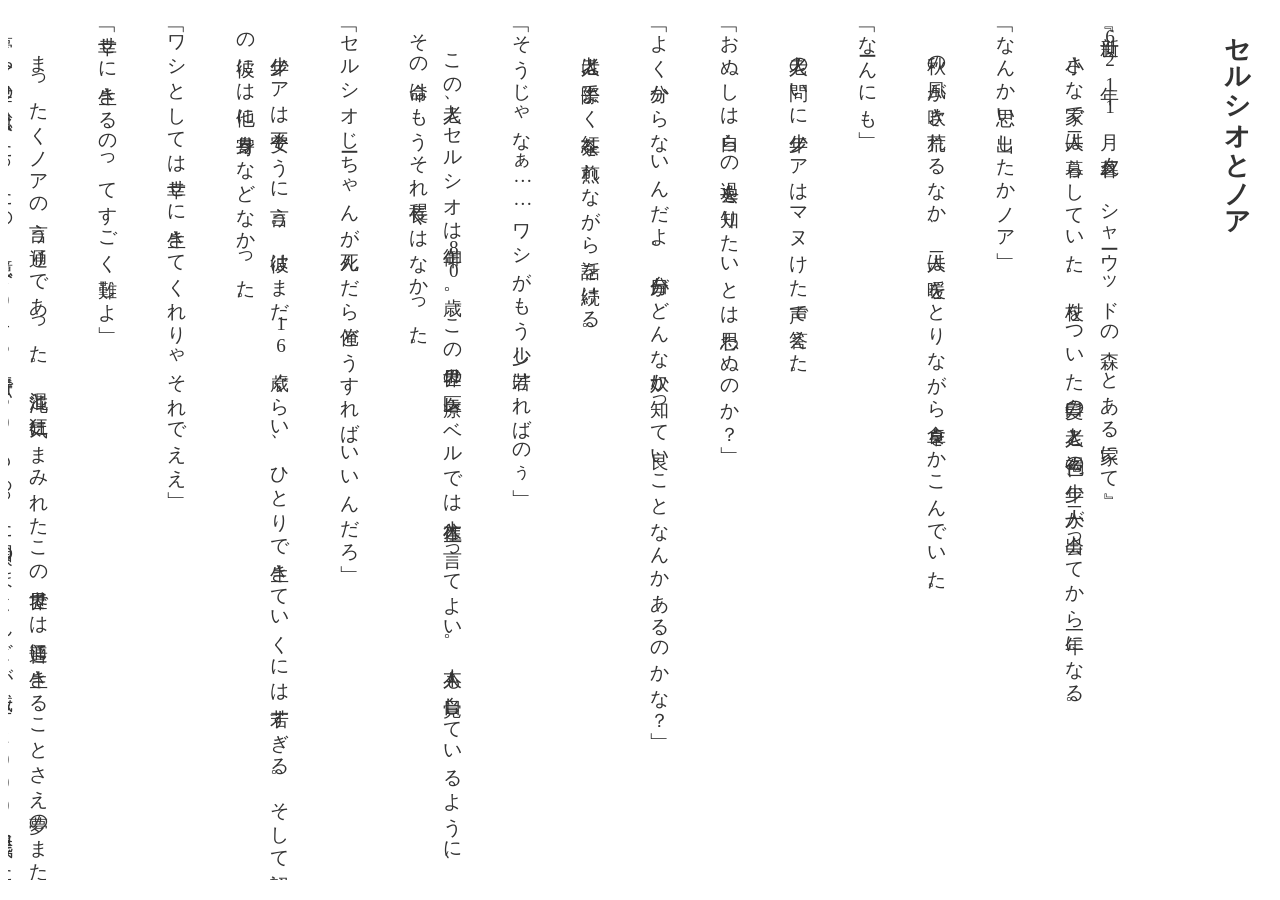
<file: honpen1.html>
<!DOCTYPE html>
<html lang="ja">
<head>
    <meta charset="UTF-8">
    <meta name="viewport" content="width=device-width, initial-scale=1.0">
    <link rel="stylesheet" href="style2.css">
    <title>本編☆</title>
</head>
<body>
    <div id="text-content">
        <h1 id="text_title">セルシオとノア</h1>
        <p>
   
『新世62年11月　夕暮れ　シャーウッドの森　とある家にて』
　小さな家で二人は暮らしていた。杖をついた白髪の老人と褐色の少年、二人が出会ってから一年になる。
      
「なんか思い出したかノア」
      
　秋の風が吹き荒れるなか、二人は暖をとりながら食卓をかこんでいた。
      
「なーんにも」
      
　老人の問いに少年ノアはマヌけた声で答えた。
      
「おぬしは自らの過去を知りたいとは思わぬのか？」
      
「よく分からないんだよ。自分がどんな奴か知って良いことなんかあるのかな？」
      
　老人は手際よく紅茶を煎れながら話を続ける。
      
「そうじゃなぁ……ワシがもう少し若ければのぅ」
      
　この老人、セルシオは御年80歳。この世界の医療レベルでは大往生と言ってよい。本人も自覚しているように、その命はもうそれ程長くはなかった。

「セルシオじーちゃんが死んだら俺どうすればいいんだろ」
      
　少年ノアは不安そうに言う。彼はまだ16歳ぐらい、ひとりで生きていくには若すぎる。そして記憶喪失の彼には他に身寄りなどなかった。
      
「ワシとしては幸せに生きてくれりゃそれでええ」

「幸せに生きるのってすごく難しよ」
      
　まったくノアの言う通りであった。混沌と狂気にまみれたこの世界では普通に生きることさえ夢のまた夢。今や世界の総人口はたったの７億人。1945年時点で50もあった国家のほとんどが滅亡し、2000年現在残ったのは４ヵ国のみ。人口減少は深刻で、物資も絶望的に不足していた。特権階級以外の生活レベルは中世以前と変わらないレベルにまで低下していた。それも全ては『六度目の大量絶滅』がもたらした結果である。
      
「ワシの若い頃とは状況が違ったな。だが記憶さえ戻れば案外どうにかなるかもしれんぞ！」
      
「過去なんてどうせロクでもないさ。それよりっ！前に言ってたやつできた？」
      
　少年は老人の心配などよそに、能天気に別のことを考えていた。
      
「あぁ手直ししておいたぞ。ほれこんな感じでどうじゃ？」
      
　老人はポケットから紐のついた石を取り出すと少年に手渡した。少年はペンダントを手に取ると上機嫌に眺めてから首にかけた。
      
「これすごい綺麗だね！」
      
　四角錐の緑色の石は炉の火を反射して綺麗に光っていた。
      
「そうじゃろ？　フローライトには魔除けの効果があるんじゃよ。きっと"夜真人"からお前を守ってくれるよ」
      
「ありがとう！　大事にする」
      
「気に入ってくれたんなら良かった。話は変わるが最近腰の調子が良くなってきたんじゃよ」
      
「そうなんだ。それは良かった」
      
「そこでどうじゃ？　二人で記憶を探す旅に出てみるんわ？」
      
「もぅ！　記憶の話はいいよー。それより俺、もう寝る時間だ」
      
「おっともう夕暮れか」
      
　あくびをしたノアはいそいそと寝室に向かった。
      
「おやすみじーちゃん」
      
「あぁ、おやすみノア」
      
　老人は優しい顔つきで答えたが、少年の姿がなくなると深くため息をついた。彼は少年を実の孫のように感じていたが、それだけにひどく気を労していた。
      
──ワシが死んだらノアはどうなる？　記憶のないアイツがいったいどうやって"夜"を生きるんだ。
      
　不安と共に日は沈み、ヒトの時間は終わりを向かえる。木どもが轟々と喚き、宙には数多の陰湿な眼が煌めいている。暗い森の向こうから"奴ら"は息を荒立て迫り来る。老人は鋭い感覚でそれを認識していた。
      
「穢れた"夜"が来るか」
      
　彼は杖を持ち、立ち上がると玄関から外へ出た。脳まで響く冷気を横切りながら老人は歩を進める。
      
「人の世はまさに悲劇そのものだ」
      
　日暮れから10分程でセルシオの家はすっかり包囲されていた。そこにいるのは悪鬼羅刹・魑魅魍魎。理の外に生きる異形の群れ。　
      
「それでも人は希望を捨てず今日を生きる」
      
　人外を前にしながらも老人は世迷い言を宣いながら闊歩する。そこに恐怖などなく、その双眼には屈強な闘志が宿っていた。
      
「これはワシにできる最期の抗い」
      
　右手に持っていた杖で軽く地面を叩くと、杖は剣に姿を変えた。抜き身の剣が月光を反射し、怪しげに輝く。
      
「姫の遺志、必ず後世に託します」
      
　猛接近する一匹の怪物、セルシオは身動ぎもせずに深く呼吸する。迫り来る異形の牙、老人の一閃が魔を屠る。
      
「先ずは一匹ッ！」
      
　黒い血と怪物の悲鳴が月夜に舞う。死と共に"夜"の戦いは始まった。
</p>
 
<p class="btn btn-circle-right">
  <a href="">次話を読む</a>
</p>
 </div>
</body>
</html>
</file>
<file: style2.css>
body{
  font-family: serif;
  color: #333;
}

/* 表示エリア全体 */
#text-content{
  margin-top: 20px;
  margin-bottom: 20px;
  width: 100%;
  overflow: auto;
  writing-mode: vertical-rl;
  text-orientation: upright;
 
  font-family:"Yu Mincho" , "游明朝";
}

/* 作品タイトル */
#text_title{
  padding-left: 5px;
  font-size:1.6em;
}

/* 本文 */
#text-content p{
  font-size: 1.2em;
  letter-spacing: 0.1em;
  line-height: 1.8em;
  white-space: pre-wrap;

  
}
 


.btn a {
  position: relative;
  display: block;
  width: 100px;
  padding: 15px 0;
 margin-left: 30px;
  background-color: #aeb9aea8;
  border-radius: 8px;
  font-size: 14px;
  color: #000000;
  text-decoration: none;
  text-align: center;
}
.btn-circle-right a::before {
  content: '';
  position: absolute;
  top: 0;
  bottom: 0;
  right: 22px;
  width: 30px;
  height: 30px;
  margin: auto;
  margin-right: 20px;
  border-radius: 20px;
  background-color: #fff;
}
.btn-circle-right a::after {
  content: '';
  position: absolute;
  top: 0;
  bottom: 0;
  right: 30px;
  width: 0;
  height: 0;
  margin: auto;
  margin-right: 22px;
  border-top: 9px solid transparent;
  border-right: 0 solid transparent;
  border-left: 12px solid   #aeb9aea8;
  border-bottom: 9px solid transparent;
  box-sizing: border-box;
  transform: rotate(180deg);
}
</file>
